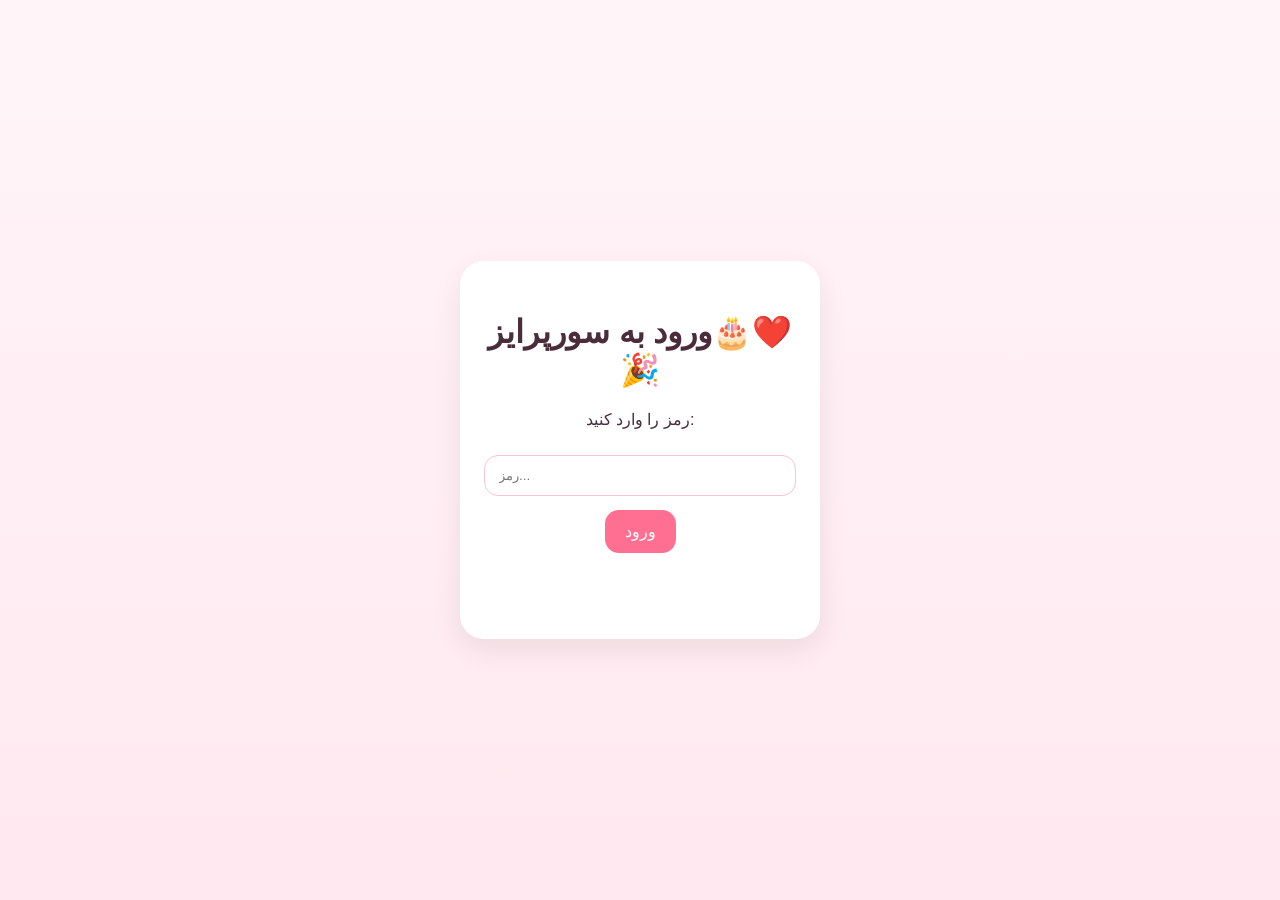
<file: index.html>
<!DOCTYPE html>
<html lang="fa">
<head>
  <meta charset="UTF-8" />
  <meta name="viewport" content="width=device-width, initial-scale=1.0" />
  <title>Surprise Birthday</title>
  <link rel="stylesheet" href="css/style.css" />
</head>
<body>
  <main id="gate" class="gate">
    <div class="gate-card">
      <h1>ورود به سورپرایز🎂❤️🎉</h1>
      <p>رمز را وارد کنید:</p>
      <input type="password" id="passwordInput" placeholder="رمز..." />
      <button id="enterBtn">ورود</button>
      <p id="gateMsg" class="msg"></p>
    </div>
  </main>

  <div id="app" class="hidden">
    <section class="hero">
      <h1>تولد عمه کتی و عمو کاوه مبارکهه 🎂🌸
        این لحظه فقط برای خوشحال کردن شماست
       <h2>امیدوارم همیشه لبخند روی لبتون باشه 💖</h2>
      </h1>
      <p id="countdownText">10</p>
    </section>

    <section class="cake-section hidden" id="cakeSection">
      <div class="cake-wrapper">
        <div class="candle" id="candle">
          <div class="flame" id="flame"></div>
        </div>
        <div class="cake">
          <div class="cake-top"></div>
          <div class="cake-middle"></div>
          <div class="cake-bottom"></div>
        </div>
      </div>

      <button id="blowBtn">شمع را فوت کنید با هم دیگه 🎂</button>
    </section>

    <section class="message-section hidden">
      <h2>امیدوارم همیشه لبخند روی لبتون باشه 💖</h2>
      <p>این لحظه فقط برای خوشحال کردن شماست.</p>
    </section>

    <section class="photos-section hidden" id="photosSection">
      <h2>عکس‌های قشنگ</h2>

      <div class="gallery-title">عکس‌های تکی</div>
      <div class="photo-grid" id="singleGrid"></div>

      <div class="gallery-title">عکس‌های دونفره</div>
      <div class="photo-grid" id="togetherGrid"></div>

      <div class="gallery-title">عکس‌های خانوادگی</div>
      <div class="photo-grid" id="familyGrid"></div>
    </section>
  </div>

  <script src="js/script.js"></script>
</body>
</html>
</file>
<file: css/style.css>
* {
  box-sizing: border-box;
}

body {
  margin: 0;
  font-family: Tahoma, Arial, sans-serif;
  background: linear-gradient(180deg, #fff5f8 0%, #ffe8ef 100%);
  color: #4a2c3a;
}

.hidden {
  display: none !important;
}

.gate {
  min-height: 100vh;
  display: flex;
  align-items: center;
  justify-content: center;
  padding: 20px;
}

.gate-card {
  background: #fff;
  border-radius: 24px;
  padding: 30px 24px;
  width: 100%;
  max-width: 360px;
  box-shadow: 0 10px 30px rgba(0, 0, 0, 0.08);
  text-align: center;
}

.gate-card input {
  width: 100%;
  padding: 12px 14px;
  border: 1px solid #ffc2d1;
  border-radius: 14px;
  margin: 10px 0 14px;
  outline: none;
}

.gate-card button,
#blowBtn {
  background: #ff6f91;
  color: white;
  border: none;
  border-radius: 14px;
  padding: 12px 20px;
  cursor: pointer;
  font-size: 16px;
  transition: 0.25s ease;
}

.gate-card button:hover,
#blowBtn:hover {
  background: #ff4f7a;
}

.msg {
  color: #d14b6d;
  min-height: 24px;
}

.hero {
  text-align: center;
  padding: 60px 20px 30px;
}

.hero h1 {
  font-size: 2rem;
  margin: 0 0 12px;
}

#countdownText {
  font-size: 3rem;
  margin: 0;
  color: #ff4f7a;
  font-weight: bold;
}

.cake-section,
.message-section,
.photos-section {
  padding: 30px 20px 60px;
  text-align: center;
}

.cake-wrapper {
  position: relative;
  width: 220px;
  margin: 30px auto 20px;
}

.cake {
  position: relative;
  width: 200px;
  height: 140px;
  margin: 0 auto;
}

.cake-top {
  position: absolute;
  bottom: 90px;
  left: 50%;
  transform: translateX(-50%);
  width: 160px;
  height: 40px;
  background: #ffb6c1;
  border-radius: 18px 18px 8px 8px;
}

.cake-middle {
  position: absolute;
  bottom: 45px;
  left: 50%;
  transform: translateX(-50%);
  width: 180px;
  height: 50px;
  background: #ff8fab;
  border-radius: 14px;
}

.cake-bottom {
  position: absolute;
  bottom: 0;
  left: 50%;
  transform: translateX(-50%);
  width: 200px;
  height: 55px;
  background: #ff6f91;
  border-radius: 16px;
}

.candle {
  position: absolute;
  top: -30px;
  left: 50%;
  transform: translateX(-50%);
  width: 14px;
  height: 50px;
  background: #fff;
  border-radius: 8px;
  z-index: 2;
}

.flame {
  position: absolute;
  top: -18px;
  left: 50%;
  transform: translateX(-50%);
  width: 18px;
  height: 26px;
  background: radial-gradient(circle at 50% 30%, #fff7b1 0%, #ffcf4d 45%, #ff8a00 100%);
  border-radius: 50% 50% 50% 50%;
  box-shadow: 0 0 14px rgba(255, 200, 0, 0.8);
  animation: flicker 0.8s infinite alternate;
}

.candle.out .flame {
  opacity: 0;
  transform: translateX(-50%) scale(0.2);
  animation: none;
}

@keyframes flicker {
  from {
    transform: translateX(-50%) scale(1);
  }
  to {
    transform: translateX(-50%) scale(1.1);
  }
}

.gallery-title {
  font-size: 1.3rem;
  margin: 30px 0 16px;
  font-weight: bold;
  color: #c74367;
}

.photo-grid {
  display: grid;
  grid-template-columns: repeat(auto-fit, minmax(160px, 1fr));
  gap: 16px;
  max-width: 900px;
  margin: 0 auto;
}

.photo-card {
  background: white;
  border-radius: 18px;
  overflow: hidden;
  box-shadow: 0 8px 20px rgba(0, 0, 0, 0.08);
}

.photo-card img {
  width: 100%;
  height: 180px;
  object-fit: cover;
  display: block;
}

.caption {
  padding: 10px;
  font-size: 14px;
  color: #6b3c4b;
}
</file>
